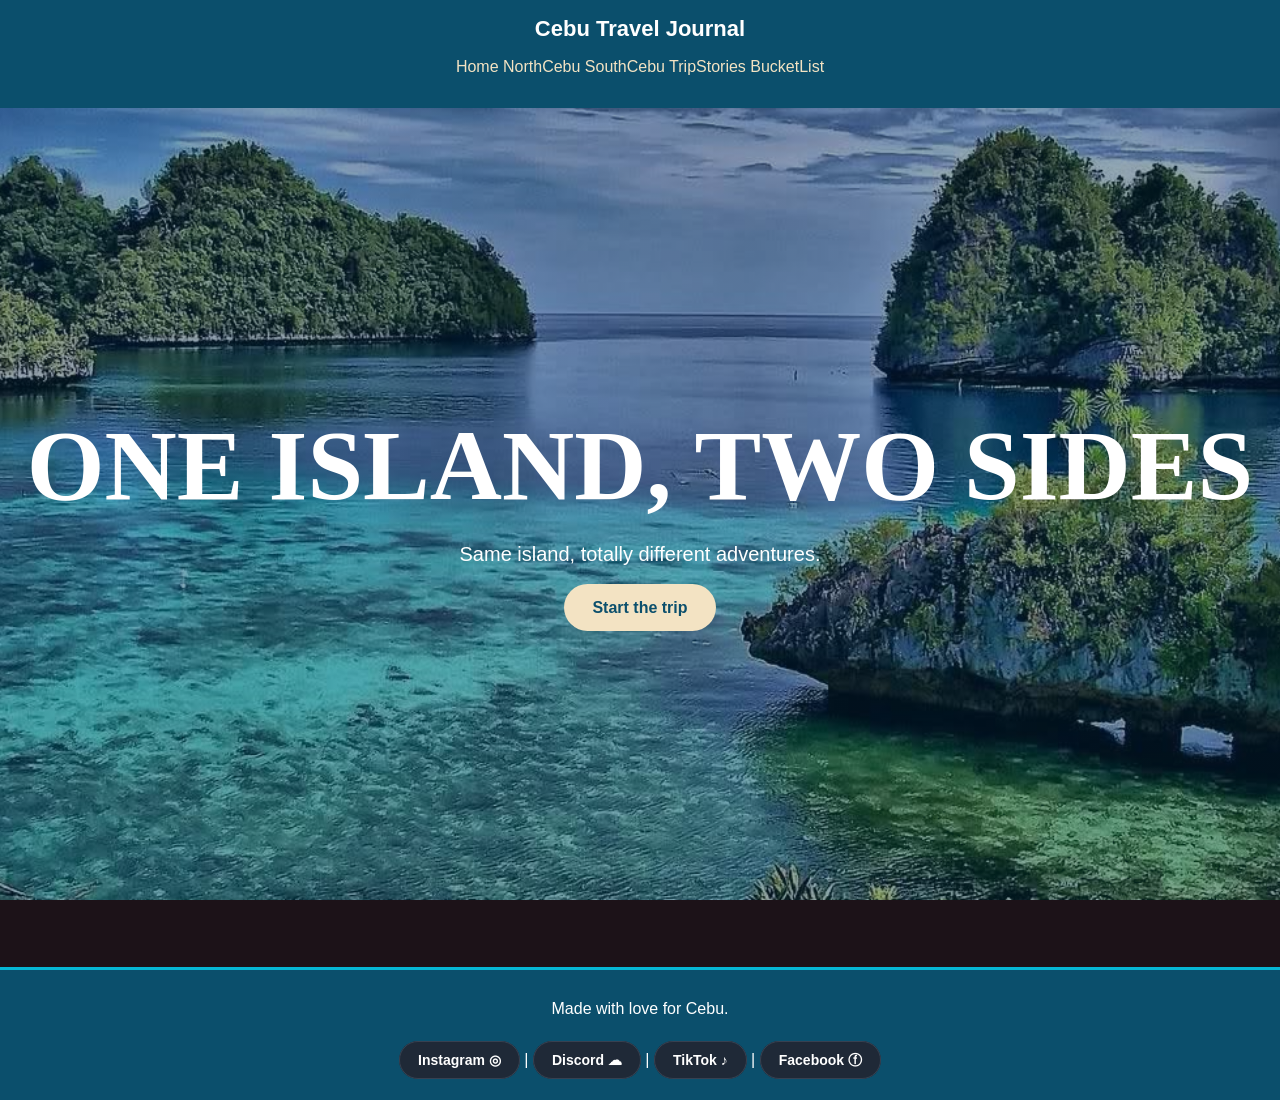
<file: index.html>
<!DOCTYPE html>
<html lang="en">
<head>
  <meta charset="UTF-8">
  <meta name="viewport" content="width=device-width, initial-scale=1.0">
  <title>Cebu Travel Journal</title>
  <link rel="stylesheet" href="stylesheet.css">
</head>
<body class="homepage">

<div class="topbar">
    <div class="logo">Cebu Travel Journal</div>
    <ul class="menu">
      <p>
        <a href="index.html">Home</a>
        <a href="northcebu.html">NorthCebu</a>
        <a href="southcebu.html">SouthCebu</a>
        <a href="stories.html">TripStories</a>
        <a href="bucketlist.html">BucketList</a>
      </p>
    </ul>
  </div>

<div class="explore" id="home">
  <h1 class="font">ONE ISLAND, TWO SIDES</h1>
  <br>
  <p class="description">Same island, totally different adventures.</p>
  <br>
  <a class="but" href="northcebu.html">Start the trip</a>
</div>

<div class="footer">
  <p>Made with love for Cebu.</p>
  <br>
  <p class="social">
    <a href="https://www.instagram.com/whosjust.in_?dlrf=dzFhNzg1OGpreGZv&utm_source=qr" target="_blank">Instagram ◎</a> |
    <a href="https://discord.com/users/1273562371972923470" target="_blank">Discord ☁</a> |
    <a href="https://www.tiktok.com/@taki83748" target="_blank">TikTok ♪</a> |
    <a href="https://www.facebook.com/p/Kurt-Justin-Heyrana-61595399991119/" target="_blank">Facebook ⓕ</a>
  </p>
</div>
</body>
</html>
</file>
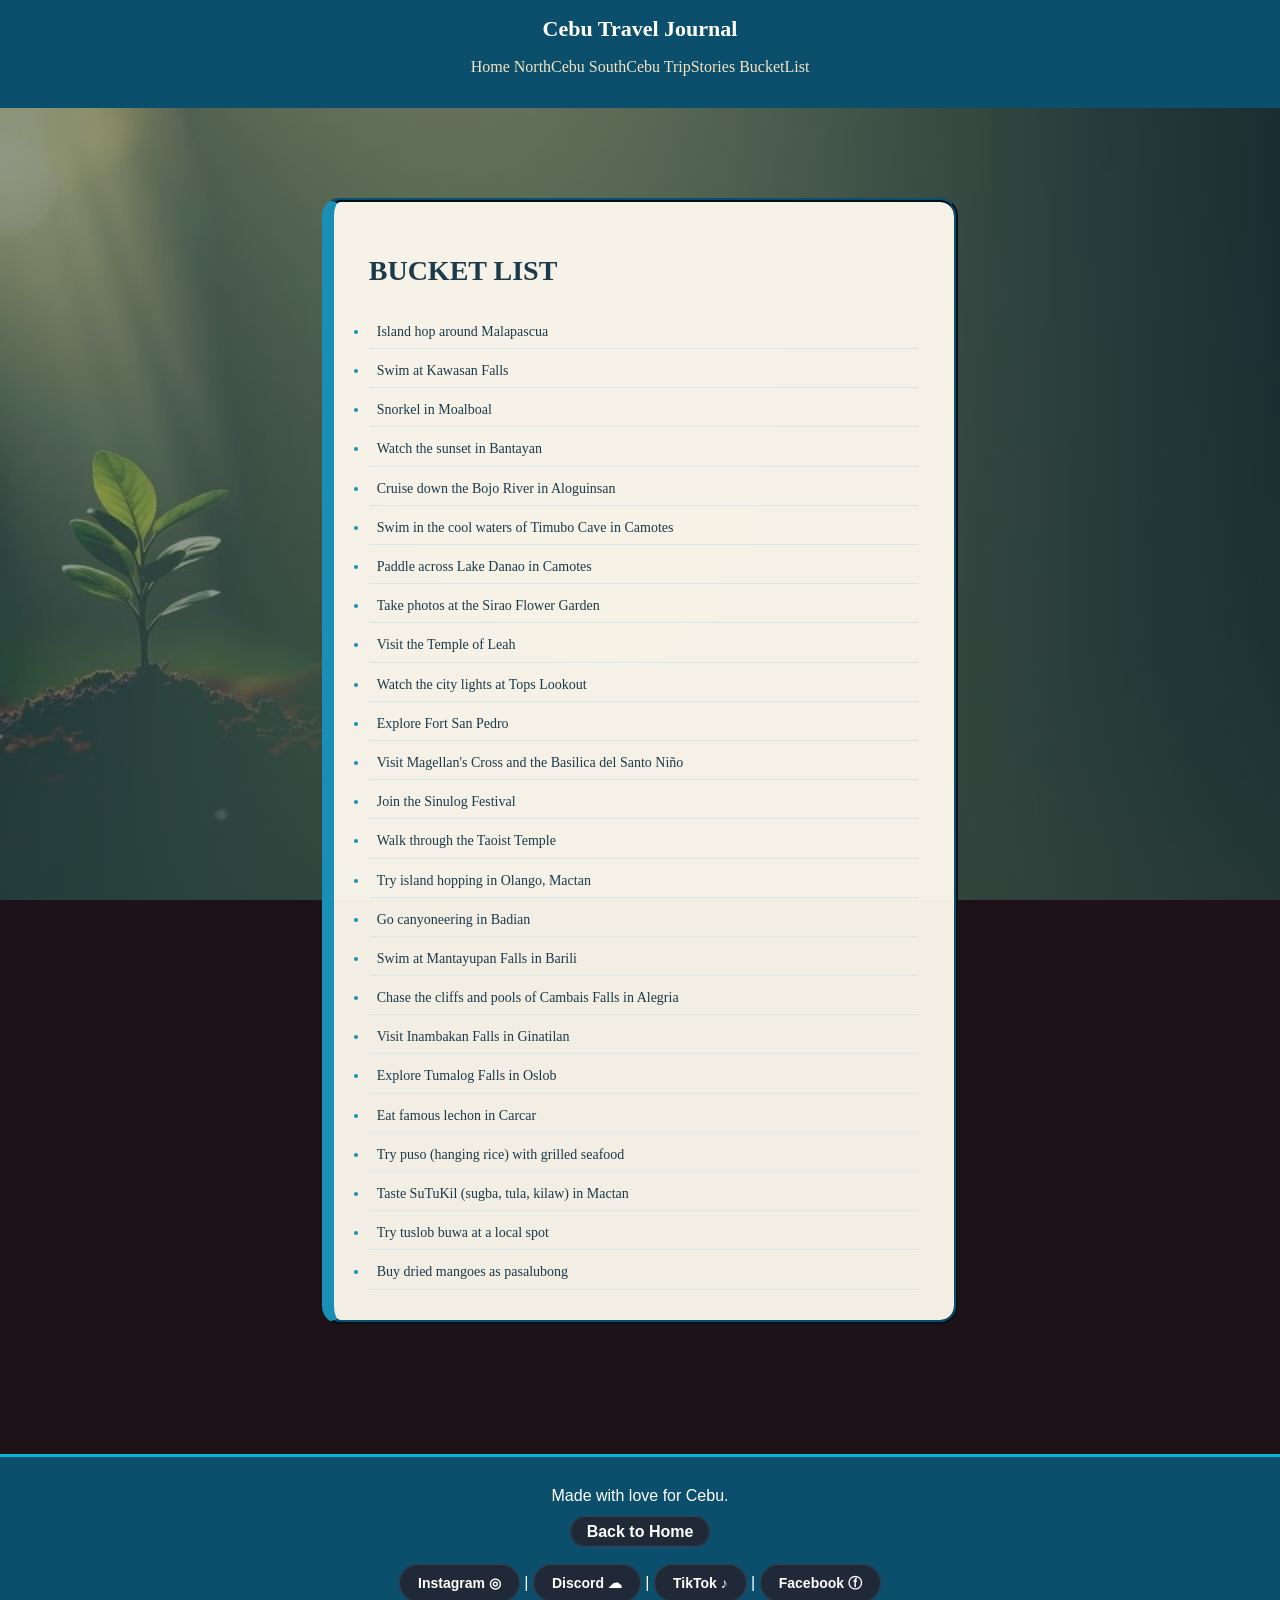
<file: bucketlist.html>
<!DOCTYPE html>
<html lang="en">
<head>
  <meta charset="UTF-8">
  <meta name="viewport" content="width=device-width, initial-scale=1.0">
  <title>Bucket List - Cebu Travel Journal</title>
  <link rel="stylesheet" href="stylesheet.css">
</head>
<body class="bucketpage">

  <div class="topbar">
    <div class="logo">Cebu Travel Journal</div>
    <ul class="menu">
      <p>
        <a href="index.html">Home</a>
        <a href="northcebu.html">NorthCebu</a>
        <a href="southcebu.html">SouthCebu</a>
        <a href="stories.html">TripStories</a>
        <a href="bucketlist.html">BucketList</a>
      </p>
    </ul>
  </div>

<div class="section" id="bucket">
  <ul class="list">
    <h1>BUCKET LIST</h1>
    <li>Island hop around Malapascua</li>
    <li>Swim at Kawasan Falls</li>
    <li>Snorkel in Moalboal</li>
    <li>Watch the sunset in Bantayan</li>
    <li>Cruise down the Bojo River in Aloguinsan</li>
    <li>Swim in the cool waters of Timubo Cave in Camotes</li>
    <li>Paddle across Lake Danao in Camotes</li>
    <li>Take photos at the Sirao Flower Garden</li>
    <li>Visit the Temple of Leah</li>
    <li>Watch the city lights at Tops Lookout</li>
    <li>Explore Fort San Pedro</li>
    <li>Visit Magellan's Cross and the Basilica del Santo Niño</li>
    <li>Join the Sinulog Festival</li>
    <li>Walk through the Taoist Temple</li>
    <li>Try island hopping in Olango, Mactan</li>
    <li>Go canyoneering in Badian</li>
    <li>Swim at Mantayupan Falls in Barili</li>
    <li>Chase the cliffs and pools of Cambais Falls in Alegria</li>
    <li>Visit Inambakan Falls in Ginatilan</li>
    <li>Explore Tumalog Falls in Oslob</li>
    <li>Eat famous lechon in Carcar</li>
    <li>Try puso (hanging rice) with grilled seafood</li>
    <li>Taste SuTuKil (sugba, tula, kilaw) in Mactan</li>
    <li>Try tuslob buwa at a local spot</li>
    <li>Buy dried mangoes as pasalubong</li>
  </ul>
</div>

<div class="footer">
  <p>Made with love for Cebu.</p>
  <br>
  <p><a class="back" href="index.html">Back to Home</a></p>
  <br>
  <p class="social">
    <a href="https://www.instagram.com/whosjust.in_?dlrf=dzFhNzg1OGpreGZv&utm_source=qr" target="_blank">Instagram ◎</a> |
    <a href="https://discord.com/users/1273562371972923470" target="_blank">Discord ☁</a> |
    <a href="https://www.tiktok.com/@taki83748" target="_blank">TikTok ♪</a> |
    <a href="https://www.facebook.com/p/Kurt-Justin-Heyrana-61595399991119/" target="_blank">Facebook ⓕ</a>
  </p>
</div>

</body>
</html>
</file>
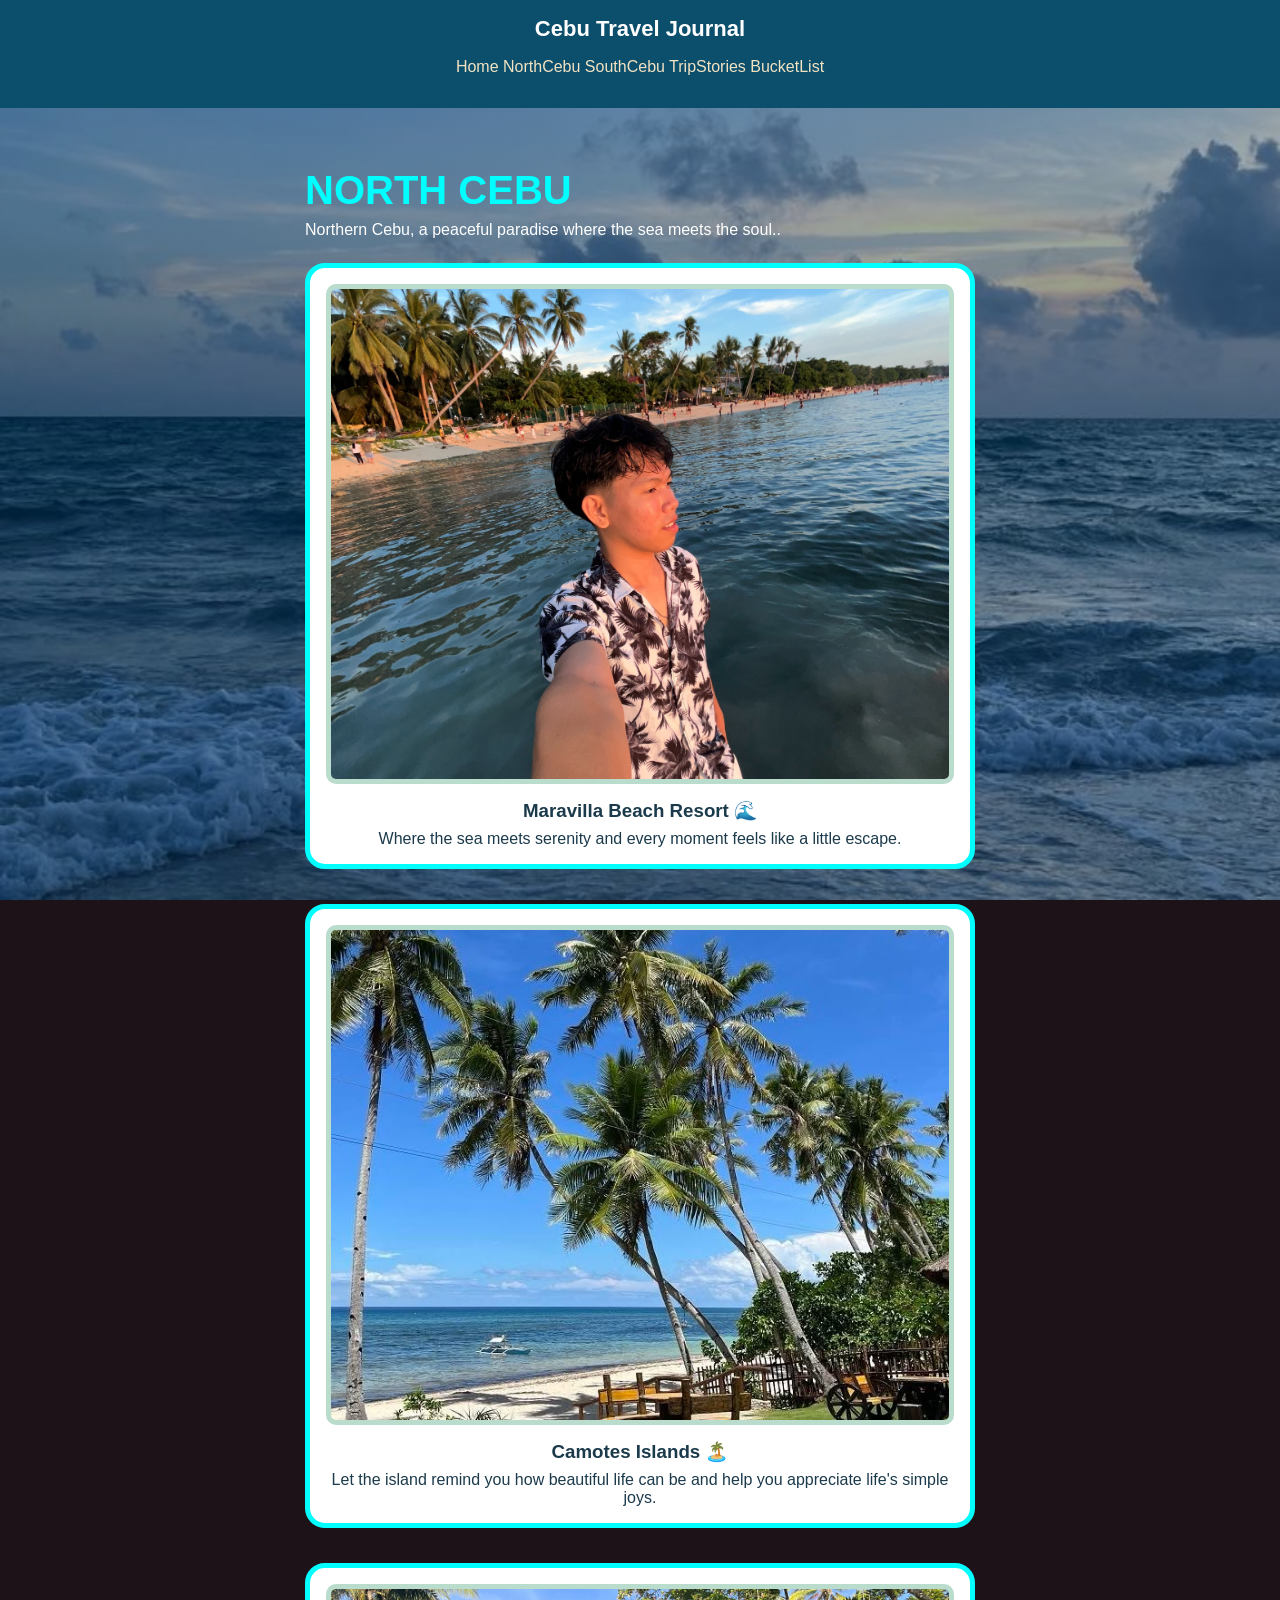
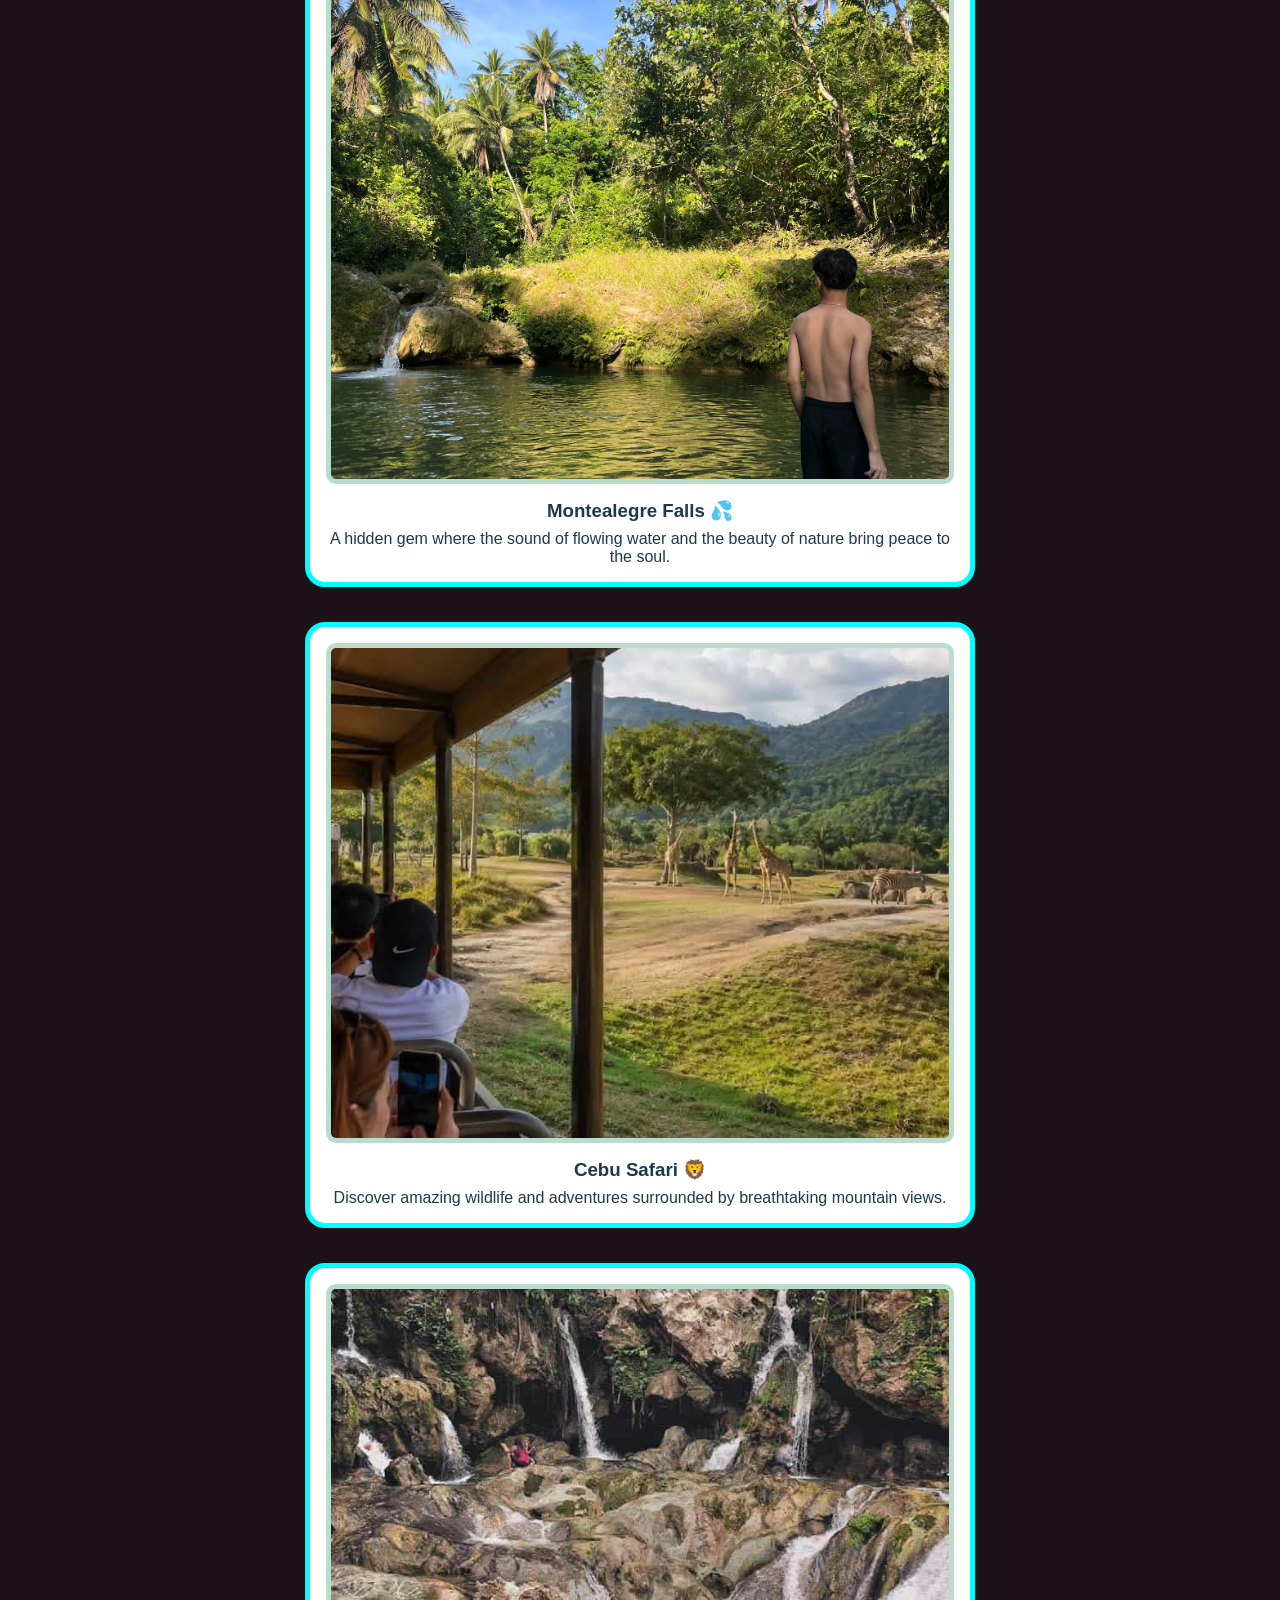
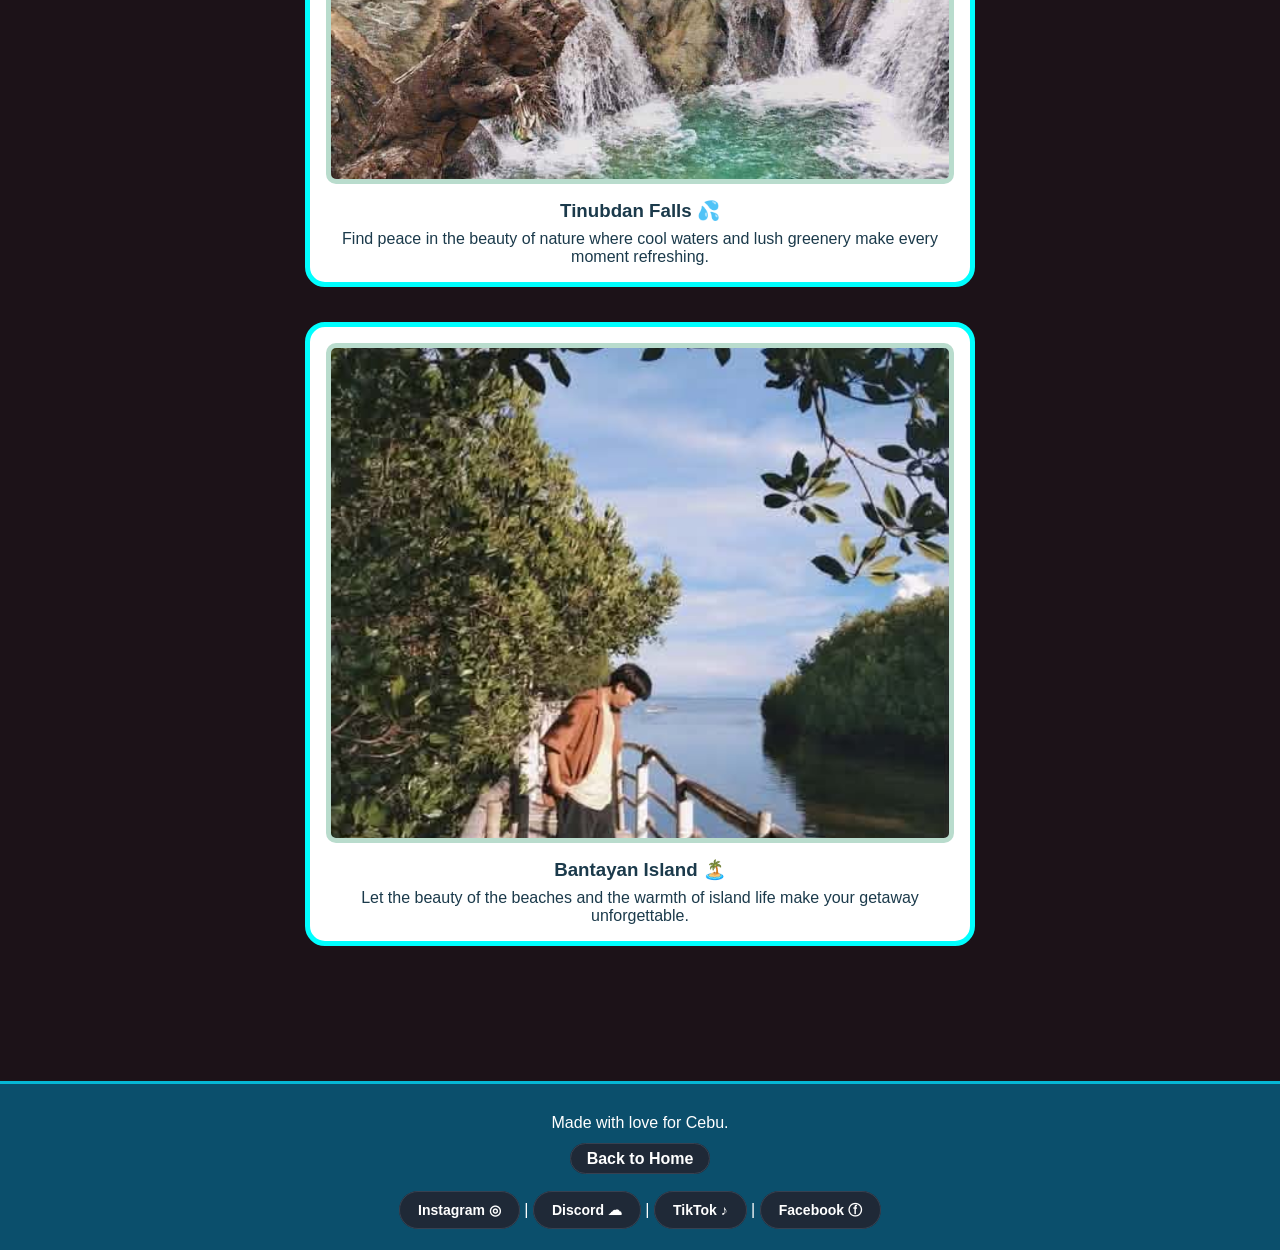
<file: northcebu.html>
<!DOCTYPE html>
<html lang="en">
<head>
  <meta charset="UTF-8">
  <meta name="viewport" content="width=device-width, initial-scale=1.0">
  <title>North Cebu - Cebu Travel Journal</title>
  <link rel="stylesheet" href="stylesheet.css">
</head>
<body class="homepage1">

  <div class="topbar">
    <div class="logo">Cebu Travel Journal</div>
    <ul class="menu">
      <p>
        <a href="index.html">Home</a>
        <a href="northcebu.html">NorthCebu</a>
        <a href="southcebu.html">SouthCebu</a>
        <a href="stories.html">TripStories</a>
        <a href="bucketlist.html">BucketList</a>
      </p>
    </ul>
  </div>

<div class="section" id="north">
  <h2>NORTH CEBU</h2>
  <p class="intro">Northern Cebu, a peaceful paradise where the sea meets the soul..</p>

  <div class="card">
    <div class="photo photo-north-one"></div>
    <h3>Maravilla Beach Resort 🌊</h3>
    <p>Where the sea meets serenity and every moment feels like a little escape.</p>
  </div>

  <div class="card">
    <div class="photo photo-north-two"></div>
    <h3>Camotes Islands 🏝️</h3>
    <p>Let the island remind you how beautiful life can be and help you appreciate life's simple joys.</p>
  </div>

  <div class="card">
    <div class="photo photo-north-three"></div>
    <h3>Montealegre Falls 💦</h3>
    <p>A hidden gem where the sound of flowing water and the beauty of nature bring peace to the soul.</p>
  </div>

  <div class="card">
    <div class="photo photo-north-four"></div>
    <h3>Cebu Safari 🦁</h3>
    <p>Discover amazing wildlife and adventures surrounded by breathtaking mountain views.</p>
  </div>

  <div class="card">
    <div class="photo photo-north-five"></div>
    <h3>Tinubdan Falls 💦</h3>
    <p>Find peace in the beauty of nature where cool waters and lush greenery make every moment refreshing.</p>
  </div>

  <div class="card">
    <div class="photo photo-north-six"></div>
    <h3>Bantayan Island 🏝️</h3>
    <p>Let the beauty of the beaches and the warmth of island life make your getaway unforgettable.</p>
  </div>
</div>

<div class="footer">
  <p>Made with love for Cebu.</p>
  <br>
  <p><a class="back" href="index.html">Back to Home</a></p>
  <br>
  <p class="social">
    <a href="https://www.instagram.com/whosjust.in_?dlrf=dzFhNzg1OGpreGZv&utm_source=qr" target="_blank">Instagram ◎</a> |
    <a href="https://discord.com/users/1273562371972923470" target="_blank">Discord ☁</a> |
    <a href="https://www.tiktok.com/@taki83748" target="_blank">TikTok ♪</a> |
    <a href="https://www.facebook.com/p/Kurt-Justin-Heyrana-61595399991119/" target="_blank">Facebook ⓕ</a>
  </p>
</div>

</body>
</html>
</file>
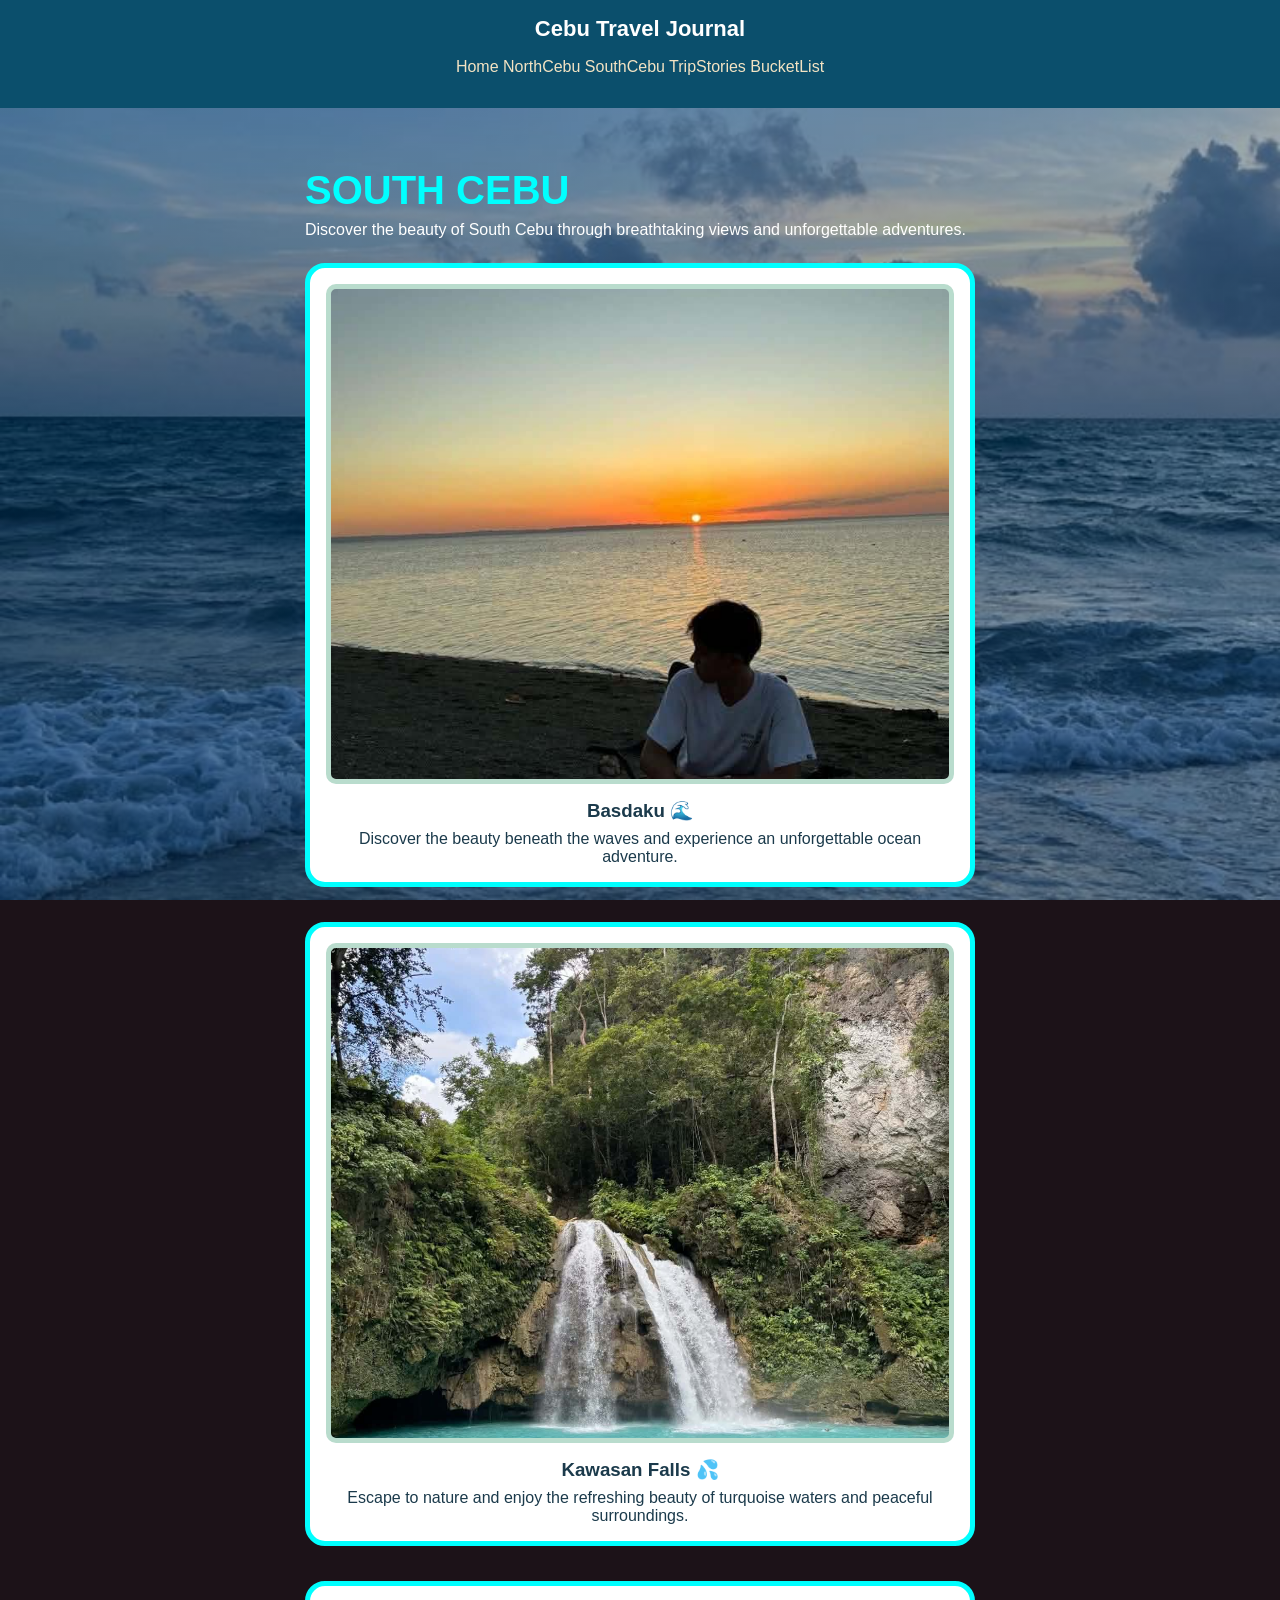
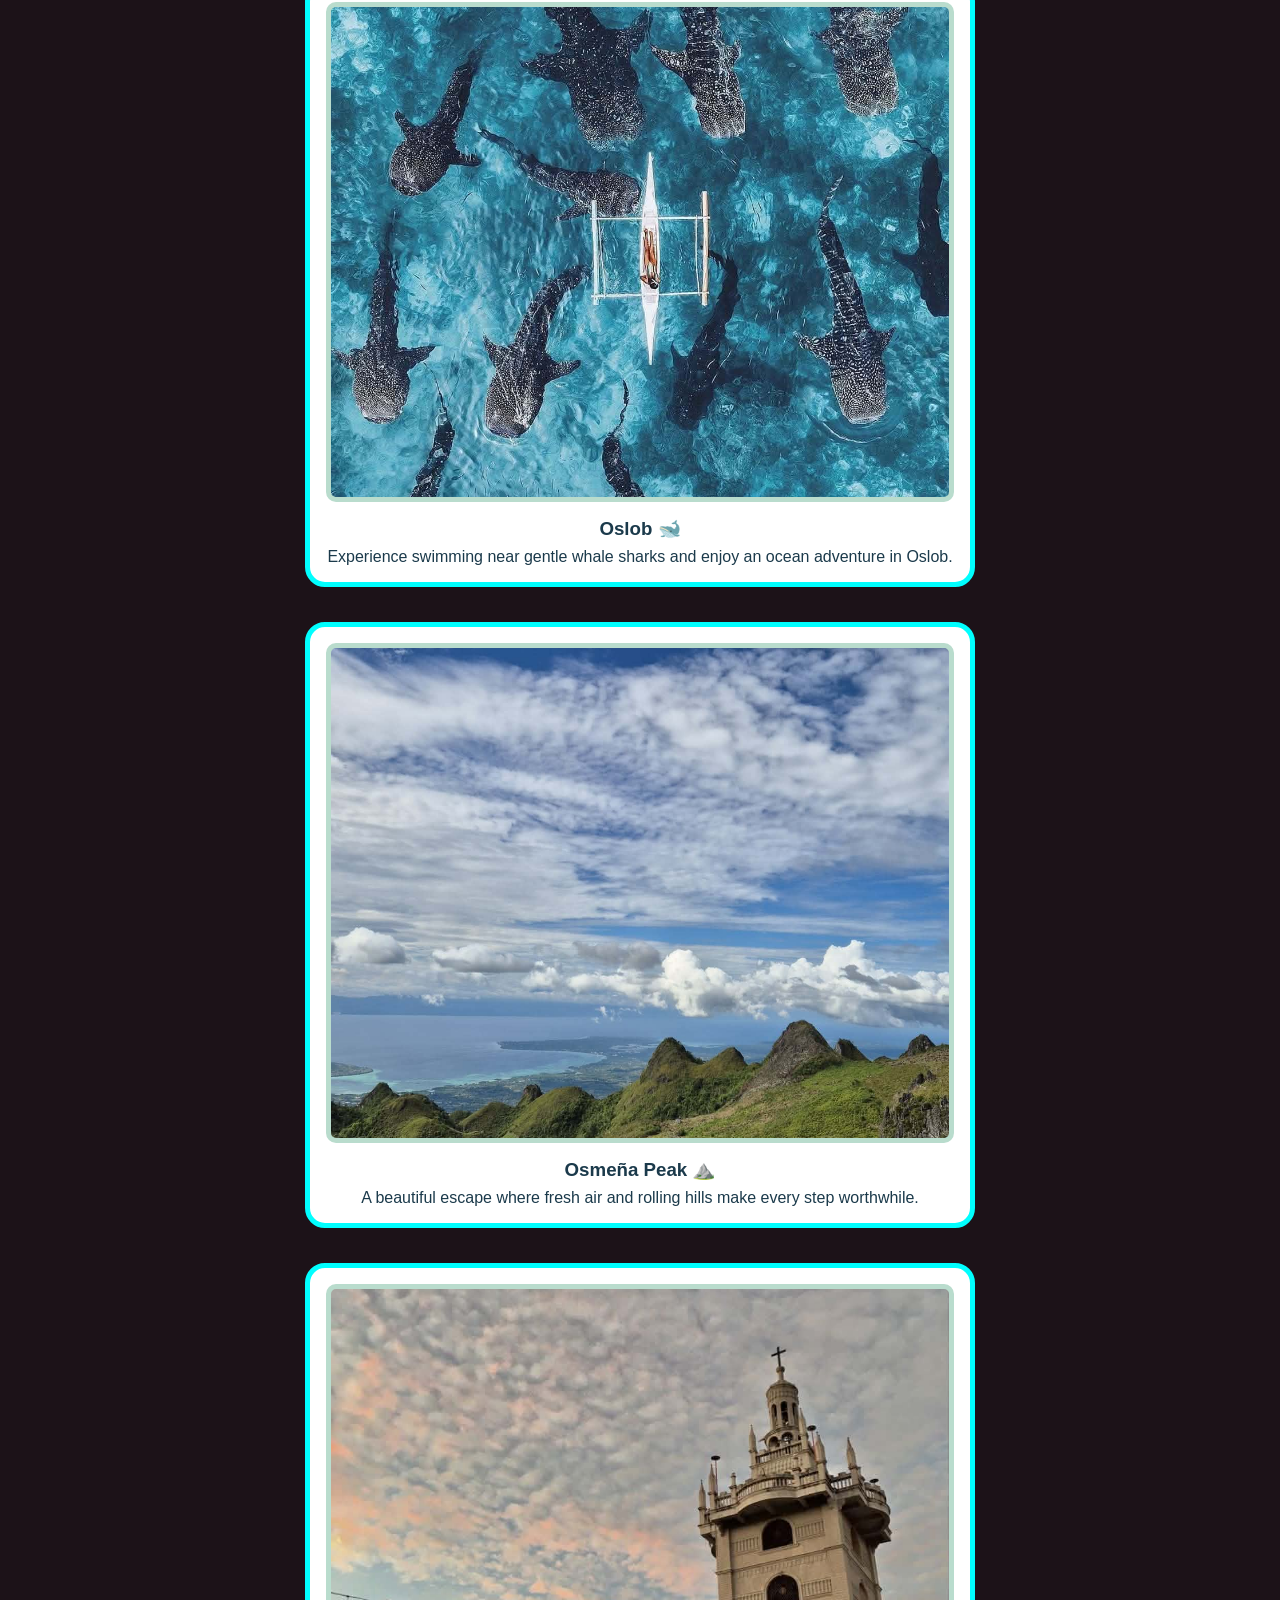
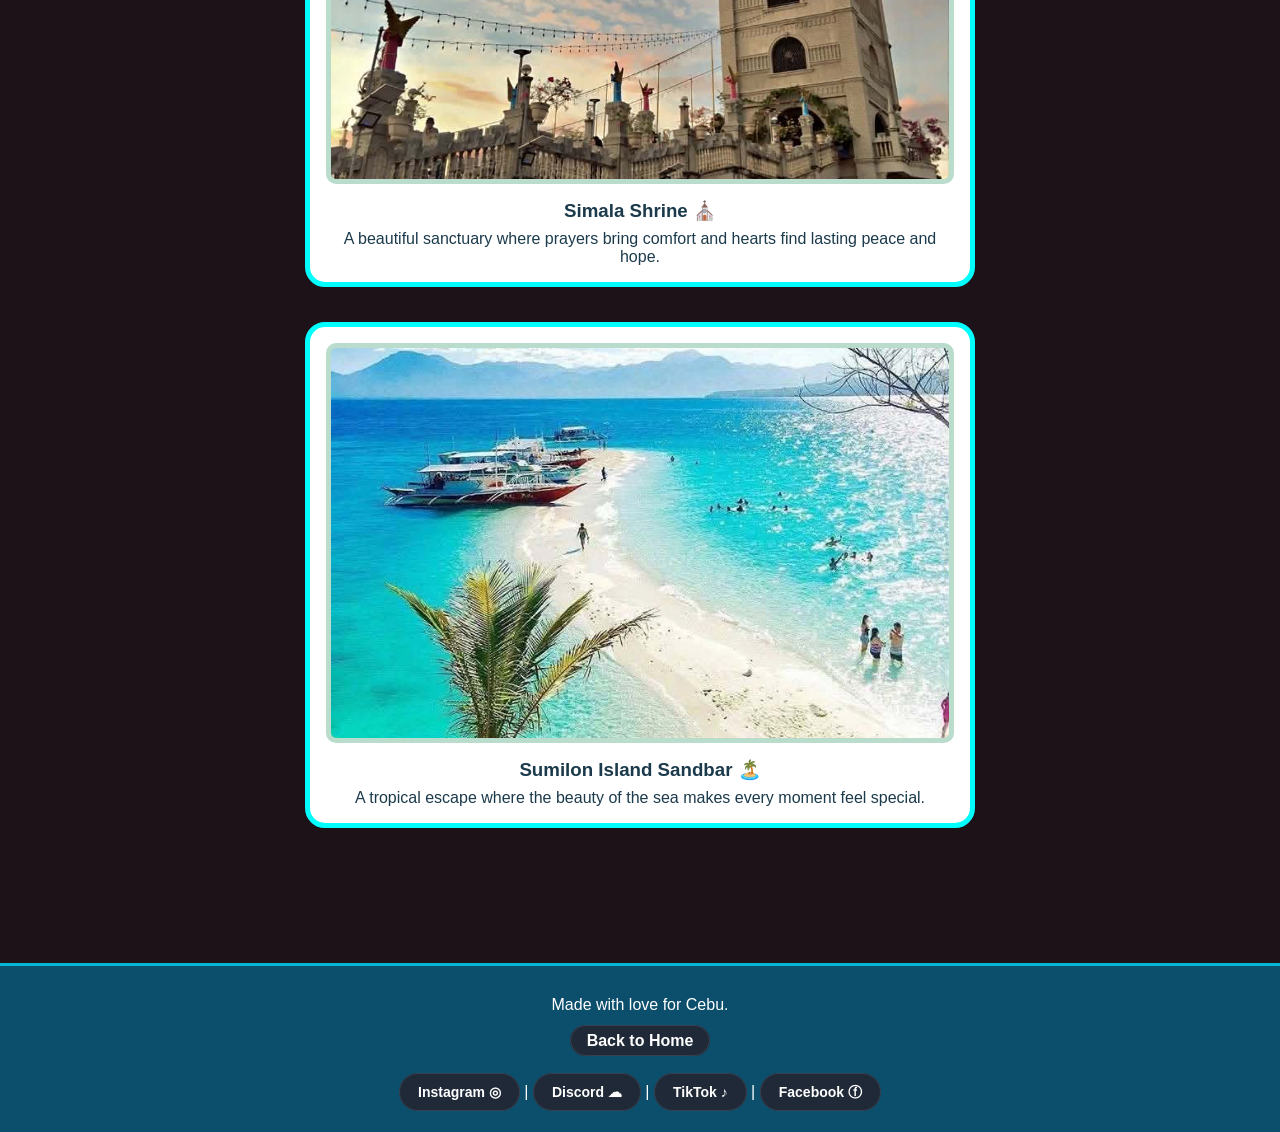
<file: southcebu.html>
<!DOCTYPE html>
<html lang="en">
<head>
  <meta charset="UTF-8">
  <meta name="viewport" content="width=device-width, initial-scale=1.0">
  <title>South Cebu - Cebu Travel Journal</title>
  <link rel="stylesheet" href="stylesheet.css">
</head>
<body class="homepage3">

  <div class="topbar">
    <div class="logo">Cebu Travel Journal</div>
    <ul class="menu">
      <p>
        <a href="index.html">Home</a>
        <a href="northcebu.html">NorthCebu</a>
        <a href="southcebu.html">SouthCebu</a>
        <a href="stories.html">TripStories</a>
        <a href="bucketlist.html">BucketList</a>
      </p>
    </ul>
  </div>

<div class="section" id="south">
  <h2>SOUTH CEBU</h2>
  <p class="intro">Discover the beauty of South Cebu through breathtaking views and unforgettable adventures.</p>

  <div class="grid">
    <div class="card">
      <div class="photo photo-south-one"></div>
      <h3>Basdaku 🌊</h3>
      <p>Discover the beauty beneath the waves and experience an unforgettable ocean adventure.</p>
    </div>

    <div class="card">
      <div class="photo photo-south-two"></div>
      <h3>Kawasan Falls 💦</h3>
      <p>Escape to nature and enjoy the refreshing beauty of turquoise waters and peaceful surroundings.</p>
    </div>

    <div class="card">
      <div class="photo photo-south-three"></div>
      <h3>Oslob 🐋</h3>
      <p>Experience swimming near gentle whale sharks and enjoy an ocean adventure in Oslob.</p>
    </div>

    <div class="card">
      <div class="photo photo-south-four"></div>
      <h3>Osmeña Peak ⛰️</h3>
      <p>A beautiful escape where fresh air and rolling hills make every step worthwhile.</p>
    </div>

    <div class="card">
      <div class="photo photo-south-five"></div>
      <h3>Simala Shrine ⛪</h3>
      <p>A beautiful sanctuary where prayers bring comfort and hearts find lasting peace and hope.</p>
    </div>

    <div class="card">
      <div class="photo photo-south-six"></div>
      <h3>Sumilon Island Sandbar 🏝️</h3>
      <p>A tropical escape where the beauty of the sea makes every moment feel special.</p>
    </div>
  </div>
</div>

<div class="footer">
  <p>Made with love for Cebu.</p>
  <br>
  <p><a class="back" href="index.html">Back to Home</a></p>
  <br>
  <p class="social">
    <a href="https://www.instagram.com/whosjust.in_?dlrf=dzFhNzg1OGpreGZv&utm_source=qr" target="_blank">Instagram ◎</a> |
    <a href="https://discord.com/users/1273562371972923470" target="_blank">Discord ☁</a> |
    <a href="https://www.tiktok.com/@taki83748" target="_blank">TikTok ♪</a> |
    <a href="https://www.facebook.com/p/Kurt-Justin-Heyrana-61595399991119/" target="_blank">Facebook ⓕ</a>
  </p>
</div>

</body>
</html>
</file>
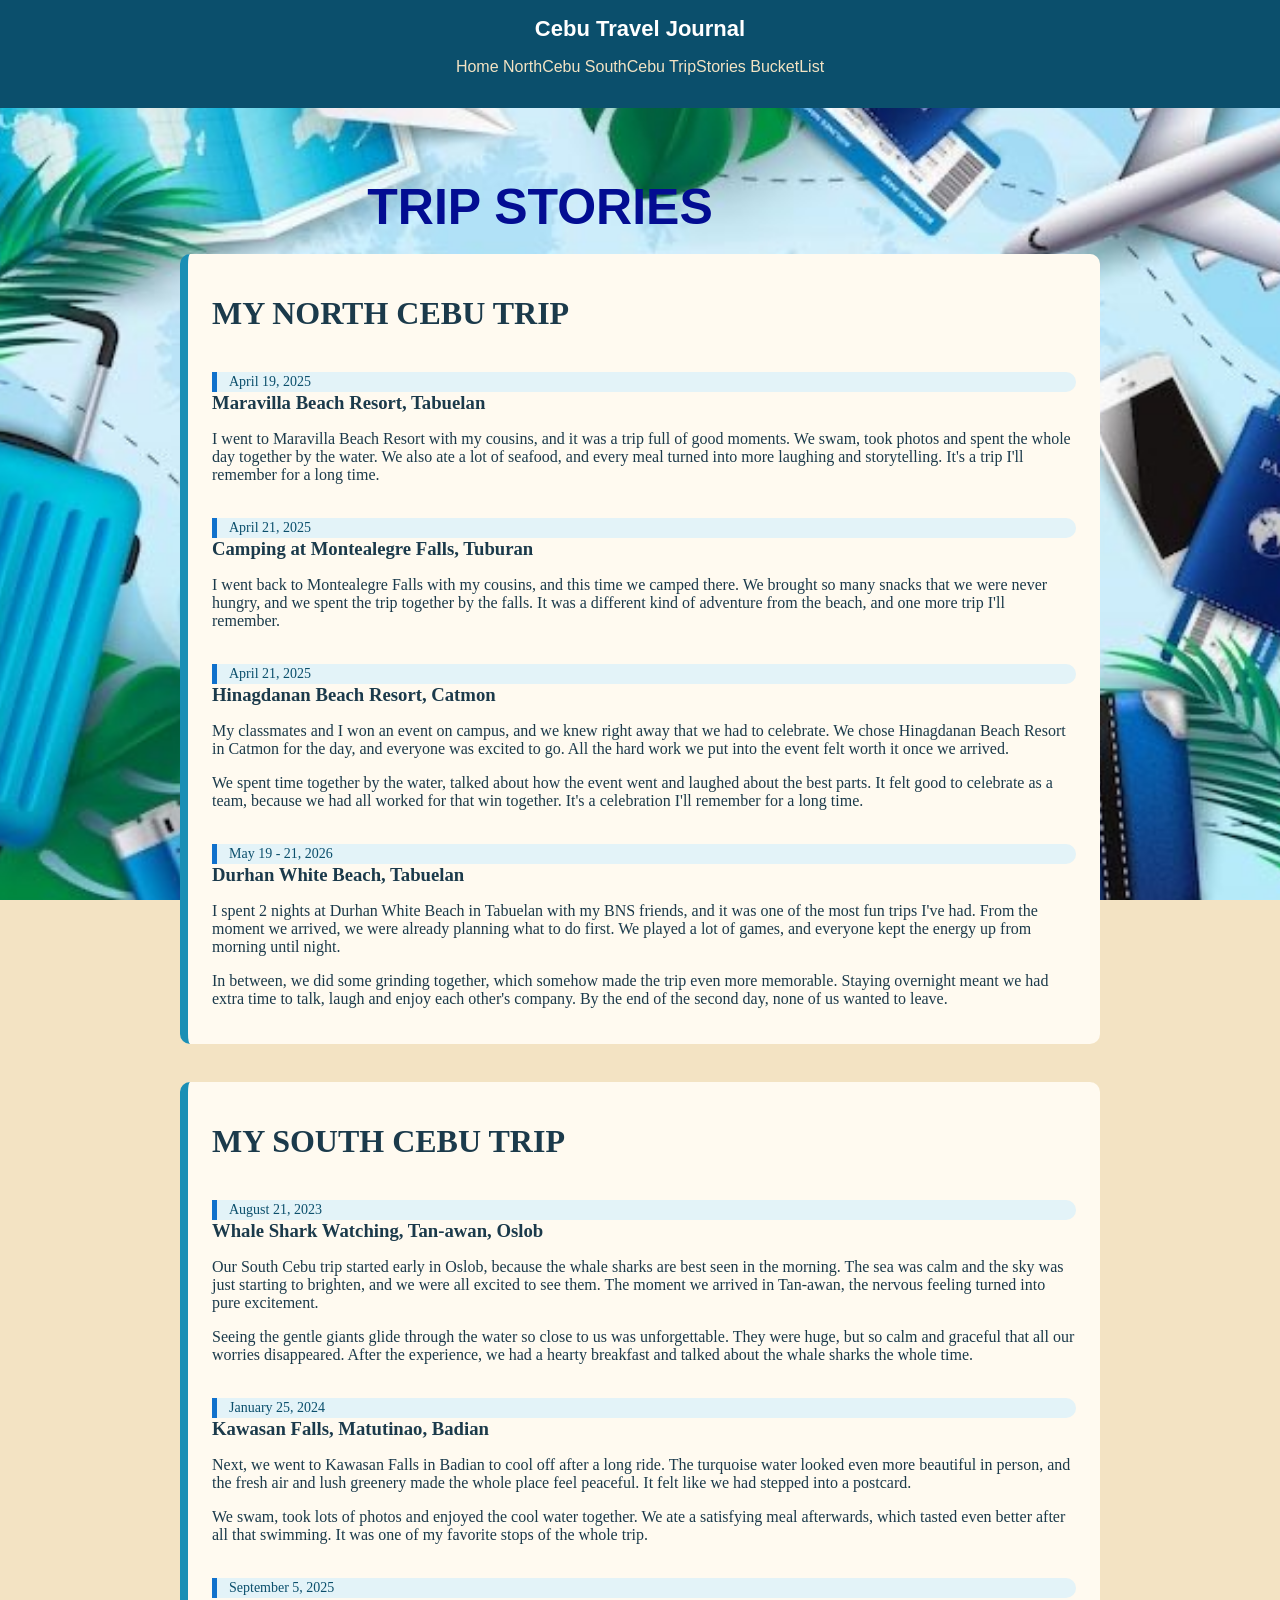
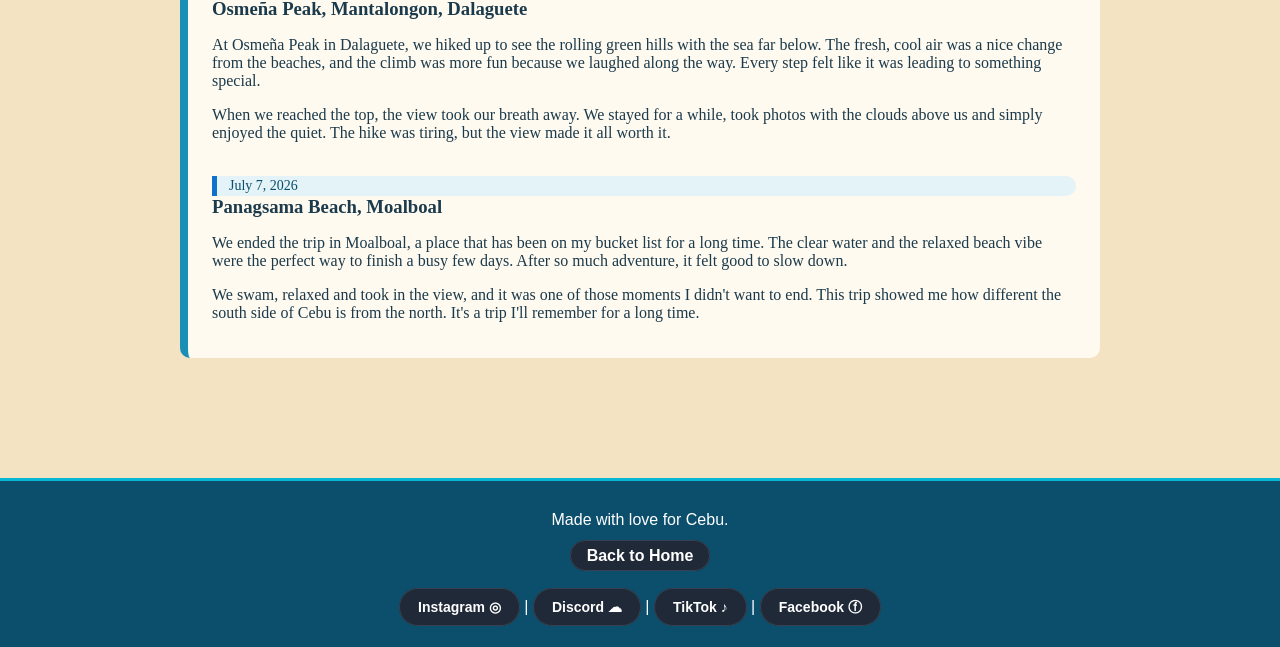
<file: stories.html>
<!DOCTYPE html>
<html lang="en">
<head>
  <meta charset="UTF-8">
  <meta name="viewport" content="width=device-width, initial-scale=1.0">
  <title>Trip Stories - Cebu Travel Journal</title>
  <link rel="stylesheet" href="stylesheet.css">
</head>
<body class="stories">

    <div class="topbar">
        <div class="logo">Cebu Travel Journal</div>
        <ul class="menu">
          <p>
            <a href="index.html">Home</a>
            <a href="northcebu.html">NorthCebu</a>
            <a href="southcebu.html">SouthCebu</a>
            <a href="stories.html">TripStories</a>
            <a href="bucketlist.html">BucketList</a>
          </p>
        </ul>
      </div>

<div class="section sand" id="stories">
  <h1 class="trip">TRIP STORIES</h1>

  <div class="story">
    <h1 class="trip1">MY NORTH CEBU TRIP</h1>
    <br>

    <p class="date">April 19, 2025</p>
    <h3>Maravilla Beach Resort, Tabuelan</h3>
    <p>I went to Maravilla Beach Resort with my cousins, and it was a trip full of good moments. We swam, took photos and spent the whole day together by the water. We also ate a lot of seafood, and every meal turned into more laughing and storytelling. It's a trip I'll remember for a long time.</p>

    <br>
    <p class="date">April 21, 2025</p>
    <h3>Camping at Montealegre Falls, Tuburan</h3>
    <p>I went back to Montealegre Falls with my cousins, and this time we camped there. We brought so many snacks that we were never hungry, and we spent the trip together by the falls. It was a different kind of adventure from the beach, and one more trip I'll remember.</p>

    <br>
    <p class="date">April 21, 2025</p>
    <h3>Hinagdanan Beach Resort, Catmon</h3>
    <p>My classmates and I won an event on campus, and we knew right away that we had to celebrate. We chose Hinagdanan Beach Resort in Catmon for the day, and everyone was excited to go. All the hard work we put into the event felt worth it once we arrived.</p>
    <p>We spent time together by the water, talked about how the event went and laughed about the best parts. It felt good to celebrate as a team, because we had all worked for that win together. It's a celebration I'll remember for a long time.</p>

    <br>
    <p class="date">May 19 - 21, 2026</p>
    <h3>Durhan White Beach, Tabuelan</h3>
    <p>I spent 2 nights at Durhan White Beach in Tabuelan with my BNS friends, and it was one of the most fun trips I've had. From the moment we arrived, we were already planning what to do first. We played a lot of games, and everyone kept the energy up from morning until night.</p>
    <p>In between, we did some grinding together, which somehow made the trip even more memorable. Staying overnight meant we had extra time to talk, laugh and enjoy each other's company. By the end of the second day, none of us wanted to leave.</p>
  </div>

  <br>

  <div class="story">
    <h1>MY SOUTH CEBU TRIP</h1>
    <br>

    <p class="date">August 21, 2023</p>
    <h3>Whale Shark Watching, Tan-awan, Oslob</h3>
    <p>Our South Cebu trip started early in Oslob, because the whale sharks are best seen in the morning. The sea was calm and the sky was just starting to brighten, and we were all excited to see them. The moment we arrived in Tan-awan, the nervous feeling turned into pure excitement.</p>
    <p>Seeing the gentle giants glide through the water so close to us was unforgettable. They were huge, but so calm and graceful that all our worries disappeared. After the experience, we had a hearty breakfast and talked about the whale sharks the whole time.</p>

    <br>
    <p class="date">January 25, 2024</p>
    <h3>Kawasan Falls, Matutinao, Badian</h3>
    <p>Next, we went to Kawasan Falls in Badian to cool off after a long ride. The turquoise water looked even more beautiful in person, and the fresh air and lush greenery made the whole place feel peaceful. It felt like we had stepped into a postcard.</p>
    <p>We swam, took lots of photos and enjoyed the cool water together. We ate a satisfying meal afterwards, which tasted even better after all that swimming. It was one of my favorite stops of the whole trip.</p>

    <br>
    <p class="date">September 5, 2025</p>
    <h3>Osmeña Peak, Mantalongon, Dalaguete</h3>
    <p>At Osmeña Peak in Dalaguete, we hiked up to see the rolling green hills with the sea far below. The fresh, cool air was a nice change from the beaches, and the climb was more fun because we laughed along the way. Every step felt like it was leading to something special.</p>
    <p>When we reached the top, the view took our breath away. We stayed for a while, took photos with the clouds above us and simply enjoyed the quiet. The hike was tiring, but the view made it all worth it.</p>

    <br>
    <p class="date">July 7, 2026</p>
    <h3>Panagsama Beach, Moalboal</h3>
    <p>We ended the trip in Moalboal, a place that has been on my bucket list for a long time. The clear water and the relaxed beach vibe were the perfect way to finish a busy few days. After so much adventure, it felt good to slow down.</p>
    <p>We swam, relaxed and took in the view, and it was one of those moments I didn't want to end. This trip showed me how different the south side of Cebu is from the north. It's a trip I'll remember for a long time.</p>
  </div>
</div>

<div class="footer">
  <p>Made with love for Cebu.</p>
  <br>
  <p><a class="back" href="index.html">Back to Home</a></p>
  <br>
  <p class="social">
    <a href="https://www.instagram.com/whosjust.in_?dlrf=dzFhNzg1OGpreGZv&utm_source=qr" target="_blank">Instagram ◎</a> |
    <a href="https://discord.com/users/1273562371972923470" target="_blank">Discord ☁</a> |
    <a href="https://www.tiktok.com/@taki83748" target="_blank">TikTok ♪</a> |
    <a href="https://www.facebook.com/p/Kurt-Justin-Heyrana-61595399991119/" target="_blank">Facebook ⓕ</a>
  </p>
</div>

</body>
</html>
</file>
<file: stylesheet.css>
* {
  box-sizing: border-box;
}

.topbar {
  padding: 16px 40px;
  text-align: center;
  background-color: #0b4f6c;
}

.logo {
  margin-bottom: 10px;
  color: #ffffff;
  font-size: 22px;
  font-weight: bold;
}

.menu {
  margin: 0;
  padding: 0;
  word-spacing: 150%;
  text-decoration: none;
  color: #f3e3c3;
}

.menu a {
  color: #f3e3c3;
  text-decoration: none;
}

body.homepage {
  margin: 0;
  font-family: Arial, sans-serif;
  font-size: 16px;
  color: #1b3a4b;
  background-color: #1c1218;
  background-image: linear-gradient(rgba(0, 40, 70, 0.4), rgba(0, 40, 70, 0.4)), url("nature1.jpg");
  background-size: cover;
  background-position: center;
  background-repeat: no-repeat;
  background-attachment: fixed;
}

.explore {
  padding: 300px 0px;
  text-align: center;
  color: #ffffff;
  background-color: #1a8fb5;
  background-image: linear-gradient(rgba(0, 40, 70, 0.4), rgba(0, 40, 70, 0.4)), url("nature1.jpg");
  background-attachment: fixed;
  background-size: cover;
  background-position: center;
  margin: 0 0 50px;
}

.font {
  font-size: 100px;
  margin: 0 0 2px;
  font-family: "Playfair Display", Georgia, serif;
}

.description {
  font-size: 20px;
  margin: 0 0 15px;
}

.but {
  margin: 70px;
  padding: 15px 28px;
  background-color: #f3e3c3;
  color: #0b4f6c;
  font-weight: bold;
  text-decoration: none;
  border-radius: 30px;
}

.section {
  padding: 60px 40px;
  max-width: 750px;
  margin: auto;
}

.section h2 {
  font-size: 40px;
  margin: 0 0 8px;
  color: #00ffff;
}

.intro {
  margin: 0 0 24px;
  color: #ffffff;
}

body.homepage1 {
  margin: 0;
  font-family: Arial, sans-serif;
  font-size: 16px;
  color: #1b3a4b;
  background-color: #1c1218;
  background-image: linear-gradient(rgba(0, 40, 70, 0.4), rgba(0, 40, 70, 0.4)), url("view1.jpg");
  background-size: cover;
  background-position: left bottom;
  background-repeat: no-repeat;
  background-attachment: fixed;
}

.card {
  width: 100%;
  margin: 0 auto 35px;
  padding: 16px;
  text-align: center;
  background-color: #ffffff;
  border: 5px solid #bfe3ee;
  border-radius: 20px;
}

.card h3 {
  margin: 16px 0 8px;
}

.card p {
  margin: 0;
}

#north .card {
  border: 5px solid #00ffff;
}

#south .card {
  border: 5px solid #00ffff;
}

.photo {
  height: 180px;
  border-radius: 10px;
}

.photo-north-one {
  background-color: #0e2399;
  background-image: url("maravilla.jpg");
  background-size: cover;
  background-position: center;
  height: 500px;
  border: 5px solid #b9dccd;
}

.photo-north-two {
  background-color: #f0d9a8;
  background-image: url("camotes.jpg");
  background-size: cover;
  background-position: center;
  height: 500px;
  border: 5px solid #b9dccd;
}

.photo-north-three {
  background-color: #7fd1c7;
  background-image: url("tuburan.jpg");
  background-size: cover;
  background-position: center;
  height: 500px;
  border: 5px solid #b9dccd;
}

.photo-north-four {
  background-color: #7fd1c7;
  background-image: url("cebusafari.jpg");
  background-size: cover;
  background-position: center;
  height: 500px;
  border: 5px solid #b9dccd;
}

.photo-north-five {
  background-color: #7fd1c7;
  background-image: url("Tinubdan.jpg");
  background-size: cover;
  background-position: center;
  height: 500px;
  border: 5px solid #b9dccd;
}

.photo-north-six {
  background-color: #7fd1c7;
  background-image: url("bantayan.jpg");
  background-size: cover;
  background-position: center;
  height: 500px;
  border: 5px solid #b9dccd;
}

body.homepage3 {
  margin: 0;
  font-family: Arial, sans-serif;
  font-size: 16px;
  color: #1b3a4b;
  background-color: #1c1218;
  background-image: linear-gradient(rgba(0, 40, 70, 0.4), rgba(0, 40, 70, 0.4)), url("view1.jpg");
  background-size: cover;
  background-position: left bottom;
  background-repeat: no-repeat;
  background-attachment: fixed;
}

.photo-south-one {
  background-color: #2f9ab5;
  background-image: url("basdaku.jpg");
  background-size: cover;
  background-position: center;
  height: 500px;
  border: 5px solid #b9dccd;
}

.photo-south-two {
  background-color: #4fa88a;
  background-image: url("kawasan.jpg");
  background-size: cover;
  background-position: center;
  height: 500px;
  border: 5px solid #b9dccd;
}

.photo-south-three {
  background-color: #3b7ea1;
  background-image: url("oslob.jpg");
  background-size: cover;
  background-position: center;
  height: 500px;
  border: 5px solid #b9dccd;
}

.photo-south-four {
  background-color: #3b7ea1;
  background-image: url("osmenia.jpg");
  background-size: cover;
  background-position: center;
  height: 500px;
  border: 5px solid #b9dccd;
}

.photo-south-five {
  background-color: #3b7ea1;
  background-image: url("simala.jpg");
  background-size: cover;
  background-position: center;
  height: 500px;
  border: 5px solid #b9dccd;
}

.photo-south-six {
  background-color: #3b7ea1;
  background-image: url("sumilon.jpg");
  background-size: cover;
  background-position: center;
  height: 400px;
  border: 5px solid #b9dccd;
}

body.stories {
  margin: 0;
  font-family: Arial, sans-serif;
  font-size: 16px;
  color: #1b3a4b;
  background-color: #f3e3c3;
  background-image: url("trip.jpg");
  background-size: cover;
  background-position: center;
  background-repeat: no-repeat;
  background-attachment: fixed;
}

.sand {
  max-width: none;
  background-color: transparent;
}

.sand .story {
  max-width: 920px;
  margin-left: auto;
  margin-right: auto;
  font-family: "IBM Plex Serif", serif;
  font-weight: 400;
  font-style: normal;
}

.story {
  padding: 20px 24px;
  margin-bottom: 20px;
  background-color: #fffaf0;
  border-left: 8px solid #1a8fb5;
  border-radius: 10px;
}

.date {
  margin: 0 0px;
  padding: 2px 12px;
  color: #0b4f6c;
  background-color: #e3f3f8;
  background-size: cover;
  font-size: 14px;
  border-style: solid;
  border-width: 0 0 0 5px;
  border-color: transparent transparent transparent rgb(16, 113, 204);
  border-radius: 0 10px 10px 0;
}

.story h3 {
  margin: 0 0 0px;
}

.trip {
  max-width: 1000px;
  margin: 0 0 8px;
  padding: 10px 0;
  text-align: center;
  color: #030d92;
  font-size: 50px;
}

body.bucketpage {
  margin: 0;
  font-family: Georgia, "Times New Roman", serif;
  background-color: #1c1218;
  background-image: linear-gradient(rgba(11, 35, 50, 0.45), rgba(11, 35, 50, 0.45)), url("kahoy.jpg");
  background-size: cover;
  background-position: center;
  background-repeat: no-repeat;
  background-attachment: fixed;
}

.list {
  width: 95%;
  max-width: 1200px;
  margin: 30px auto;
  padding: 25px 35px;
  background-color: rgba(255, 250, 240, 0.95);
  color: #1b3a4b;
  border: 4px ridge #0b4f6c;
  border-left: 12px solid #1a8fb5;
  border-radius: 18px;
  font-family: Georgia, "Times New Roman", serif;
  font-size: 14px;
  line-height: 1.8;
}

.list li {
  padding: 4px 8px;
  margin-bottom: 5px;
  border-bottom: 1px solid #d6e8e8;
}

.list li::marker {
  color: #1a8fb5;
  font-weight: bold;
}

.footer {
  padding: 30px 20px;
  text-align: center;
  color: #ffffff;
  background-color: #0b4f6c;
  margin-top: 40px;
  border-top: 3px solid #06b6d4;
  font-family: Arial, sans-serif;
}

.footer p {
  margin: 0;
}

.footer .social {
  margin-top: 15px;
  align-items: center;
  gap: 12px;
}

.footer .social a {
  color: #ffffff;
  background-color: #1f2937;
  text-decoration: none;
  padding: 10px 18px;
  border: 1px solid #374151;
  border-radius: 25px;
  font-size: 14px;
  font-weight: bold;
}

.footer .back {
  padding: 6px 16px;
  color: #ffffff;
  background-color: #1f2937;
  text-decoration: none;
  border: 1px solid #374151;
  border-radius: 20px;
  font-weight: bold;
}
</file>
